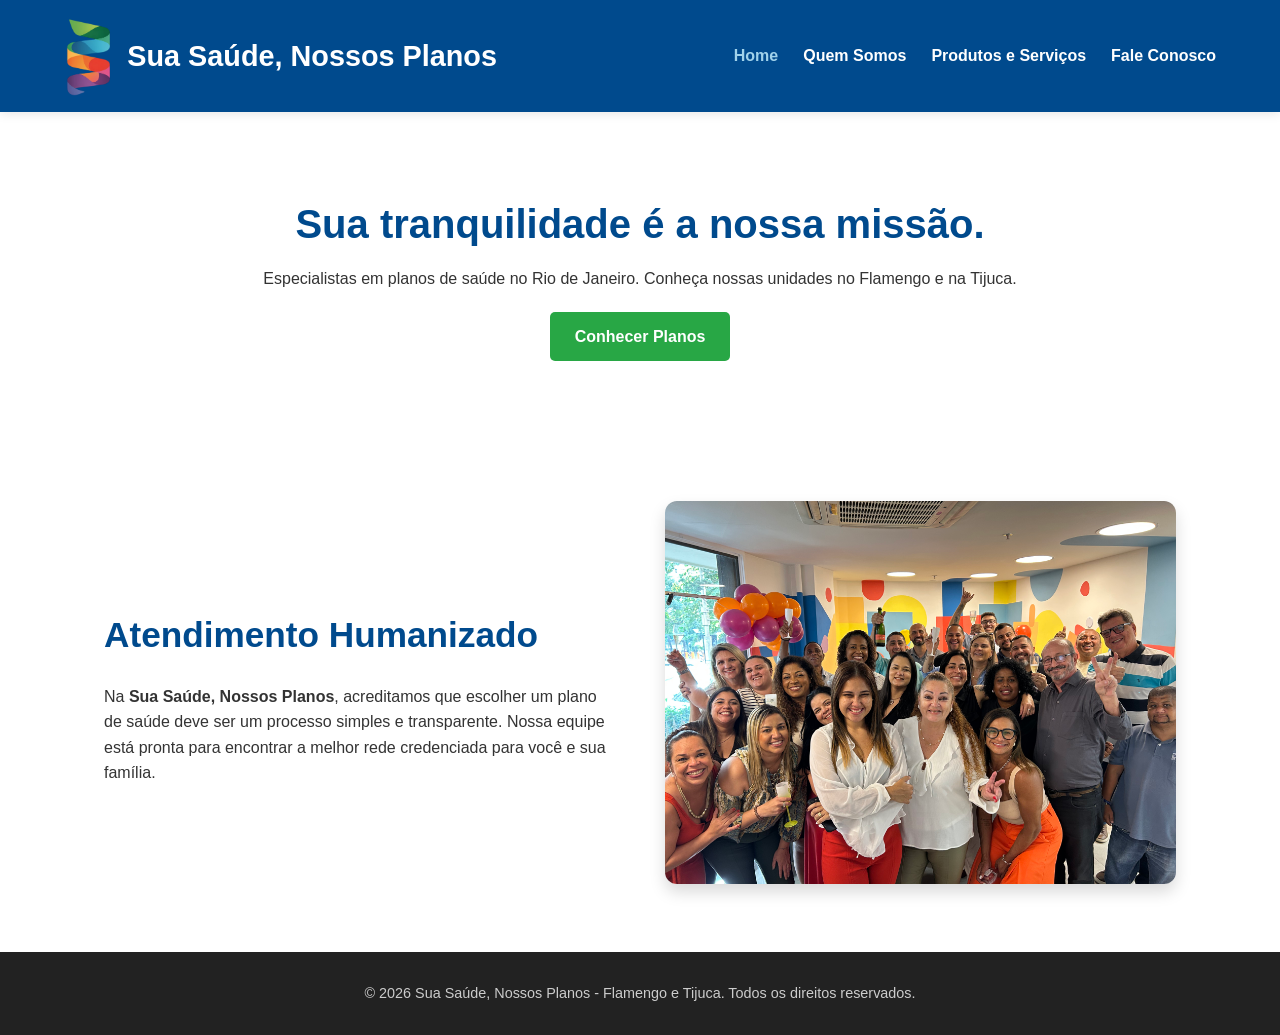
<file: index.html>
<!DOCTYPE html>
<html lang="pt-br">
<head>
    <meta charset="UTF-8">
    <meta name="viewport" content="width=device-width, initial-scale=1.0">
    <title>Sua Saúde, Nossos Planos | Home</title>
    <link rel="icon" type="image/png" href="logo.png">
    <link rel="stylesheet" href="style.css">
</head>
<body>

    <header>
        <div class="logo">
            <a href="index.html" class="logo-link">
                <img src="logo.png" alt="Símbolo Espiral Colorida" class="logo-img">
                <span class="logo-texto">Sua Saúde, Nossos Planos</span>
            </a>
        </div>
        <nav>
            <ul>
                <li><a href="index.html" class="active">Home</a></li>
                <li><a href="quem-somos.html">Quem Somos</a></li>
                <li><a href="produtos.html">Produtos e Serviços</a></li>
                <li><a href="contato.html">Fale Conosco</a></li>
            </ul>
        </nav>
    </header>

    <section class="hero">
        <div class="hero-content">
            <h2>Sua tranquilidade é a nossa missão.</h2>
            <p>Especialistas em planos de saúde no Rio de Janeiro. Conheça nossas unidades no Flamengo e na Tijuca.</p>
            <a href="produtos.html" class="btn">Conhecer Planos</a>
        </div>
    </section>

    <section class="destaque">
        <div class="container">
            <div class="texto-destaque">
                <h3>Atendimento Humanizado</h3>
                <p>Na <strong>Sua Saúde, Nossos Planos</strong>, acreditamos que escolher um plano de saúde deve ser um processo simples e transparente. Nossa equipe está pronta para encontrar a melhor rede credenciada para você e sua família.</p>
            </div>
            <div class="imagem-destaque">
                <img src="equipe.jpg" alt="Equipe Sua Saúde, Nossos Planos">
            </div>
        </div>
    </section>

    <footer> <p>&copy; 2026 Sua Saúde, Nossos Planos - Flamengo e Tijuca. Todos os direitos reservados.</p> </footer>

</body>
</html>
</file>
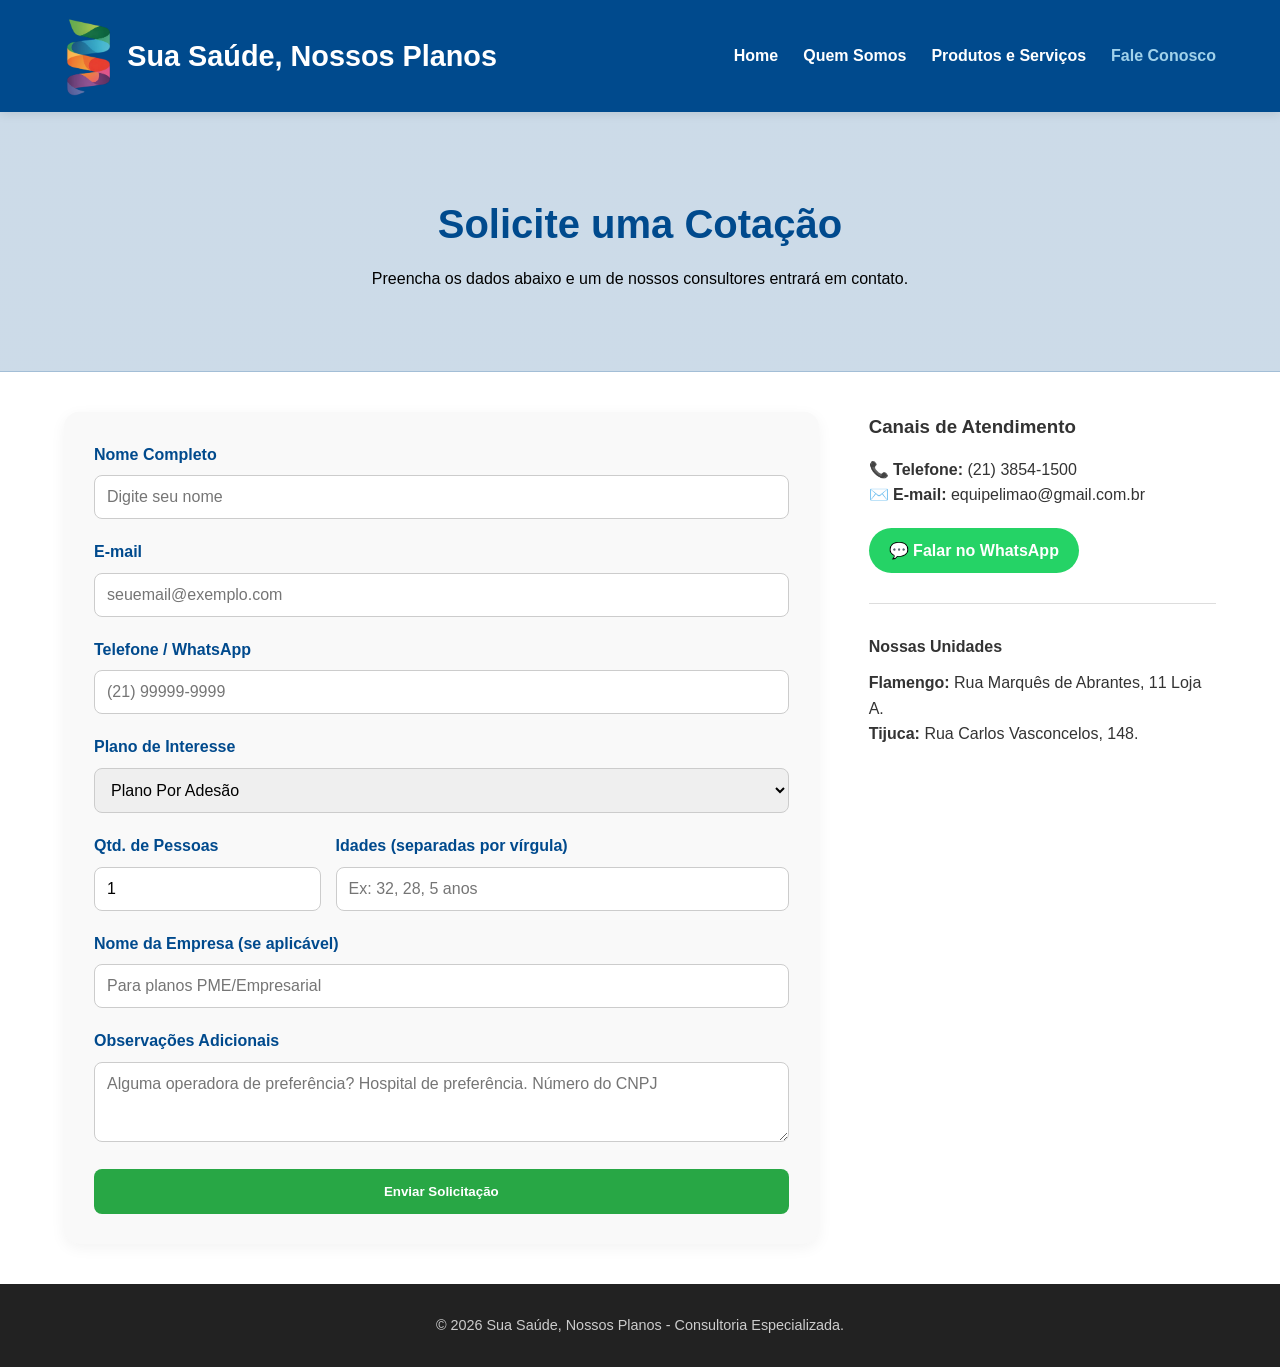
<file: contato.html>
<!DOCTYPE html>
<html lang="pt-br">
<head>
    <meta charset="UTF-8">
    <meta name="viewport" content="width=device-width, initial-scale=1.0">
    <title>Fale Conosco | Sua Saúde, Nossos Planos</title>
    <link rel="icon" type="image/png" href="logo.png">
    <link rel="stylesheet" href="style.css">
    <style>
        .contato-wrapper {
            display: flex;
            gap: 50px;
            padding: 40px 5%;
            flex-wrap: wrap;
        }
        .formulario-col {
            flex: 2;
            min-width: 300px;
            background: #f9f9f9;
            padding: 30px;
            border-radius: 15px;
            box-shadow: 0 4px 15px rgba(0,0,0,0.05);
        }
        .info-col {
            flex: 1;
            min-width: 250px;
        }
        .form-group {
            margin-bottom: 20px;
        }
        label {
            display: block;
            margin-bottom: 8px;
            font-weight: bold;
            color: #004a8d;
        }
        input, select, textarea {
            width: 100%;
            padding: 12px;
            border: 1px solid #ccc;
            border-radius: 8px;
            font-size: 1rem;
        }
        .btn-enviar {
            background: #28a745;
            color: white;
            border: none;
            padding: 15px 30px;
            border-radius: 8px;
            cursor: pointer;
            font-weight: bold;
            width: 100%;
            transition: 0.3s;
        }
        .btn-enviar:hover {
            background: #218838;
        }
        .whatsapp-link {
            display: inline-block;
            margin-top: 20px;
            background: #25d366;
            color: white;
            padding: 10px 20px;
            text-decoration: none;
            border-radius: 50px;
            font-weight: bold;
        }
    </style>
</head>
<body>
    <header>
        <div class="logo">
            <a href="index.html" class="logo-link">
                <img src="logo.png" alt="Logo" class="logo-img">
                <span class="logo-texto">Sua Saúde, Nossos Planos</span>
            </a>
        </div>
        <nav>
            <ul>
                <li><a href="index.html">Home</a></li>
                <li><a href="quem-somos.html">Quem Somos</a></li>
                <li><a href="produtos.html">Produtos e Serviços</a></li>
                <li><a href="contato.html" class="active">Fale Conosco</a></li>
            </ul>
        </nav>
    </header>

    <section class="hero" style="background-color: #004a8d; color: black;">
        <h2>Solicite uma Cotação</h2>
        <p>Preencha os dados abaixo e um de nossos consultores entrará em contato.</p>
    </section>

    <main class="contato-wrapper">
        <div class="formulario-col">
            <form id="form-contato" action="https://formspree.io/f/mkoqboez" method="POST" novalidate>
                <div class="form-group">
                    <label>Nome Completo</label>
                    <input type="text" name="nome" placeholder="Digite seu nome" required>
                </div>
                <div class="form-group">
                    <label>E-mail</label>
                    <input type="email" name="email" placeholder="seuemail@exemplo.com" required>
                </div>
                <div class="form-group">
                    <label>Telefone / WhatsApp</label>
                    <input type="tel" name="telefone" placeholder="(21) 99999-9999" required>
                </div>
                <div class="form-group">
                    <label>Plano de Interesse</label>
                    <select name="plano">
                        <option value="individual">Plano Por Adesão</option>
                        <option value="familiar">Plano Individual/Familiar</option>
                        <option value="empresarial">Plano Empresarial (PME/MEI)</option>
                        <option value="senior">Plano Sênior</option>
                    </select>
                </div>
                <div class="form-group" style="display: flex; gap: 15px; flex-wrap: wrap;">
                <div style="flex: 1; min-width: 120px;">
                    <label>Qtd. de Pessoas</label>
                    <input type="number" name="quantidade" min="1" max="100" value="1">
                </div>
                <div style="flex: 2; min-width: 200px;">
                    <label>Idades (separadas por vírgula)</label>
                    <input type="text" name="idades" placeholder="Ex: 32, 28, 5 anos">
                </div>
                </div>
                <div class="form-group">
                    <label>Nome da Empresa (se aplicável)</label>
                    <input type="text" name="empresa" placeholder="Para planos PME/Empresarial">
                </div>
                <div class="form-group">
                    <label>Observações Adicionais</label>
                    <textarea name="mensagem" rows="3" placeholder="Alguma operadora de preferência? Hospital de preferência. Número do CNPJ"></textarea>
                </div>
                    <button type="submit" class="btn-enviar">Enviar Solicitação</button>
                </form>
        </div>

        <div class="info-col">
            <h3>Canais de Atendimento</h3>
            <p style="margin-top: 15px;"><strong>📞 Telefone:</strong> (21) 3854-1500</p>
            <p><strong>✉️ E-mail:</strong> equipelimao@gmail.com.br</p>
            <a href="https://wa.me/5521970085548" class="whatsapp-link" target="_blank"> 💬 Falar no WhatsApp </a>
            <hr style="margin: 30px 0; border: 0; border-top: 1px solid #ddd;">

            <h4>Nossas Unidades</h4>
            <p style="margin-top: 10px;"><strong>Flamengo:</strong> Rua Marquês de Abrantes, 11 Loja A.</p>
            <p><strong>Tijuca:</strong> Rua Carlos Vasconcelos, 148.</p>
        </div>
    </main>

    <footer> <p>&copy; 2026 Sua Saúde, Nossos Planos - Consultoria Especializada.</p> </footer>

    <script src="script.js"></script>
</body>
</html>
</file>
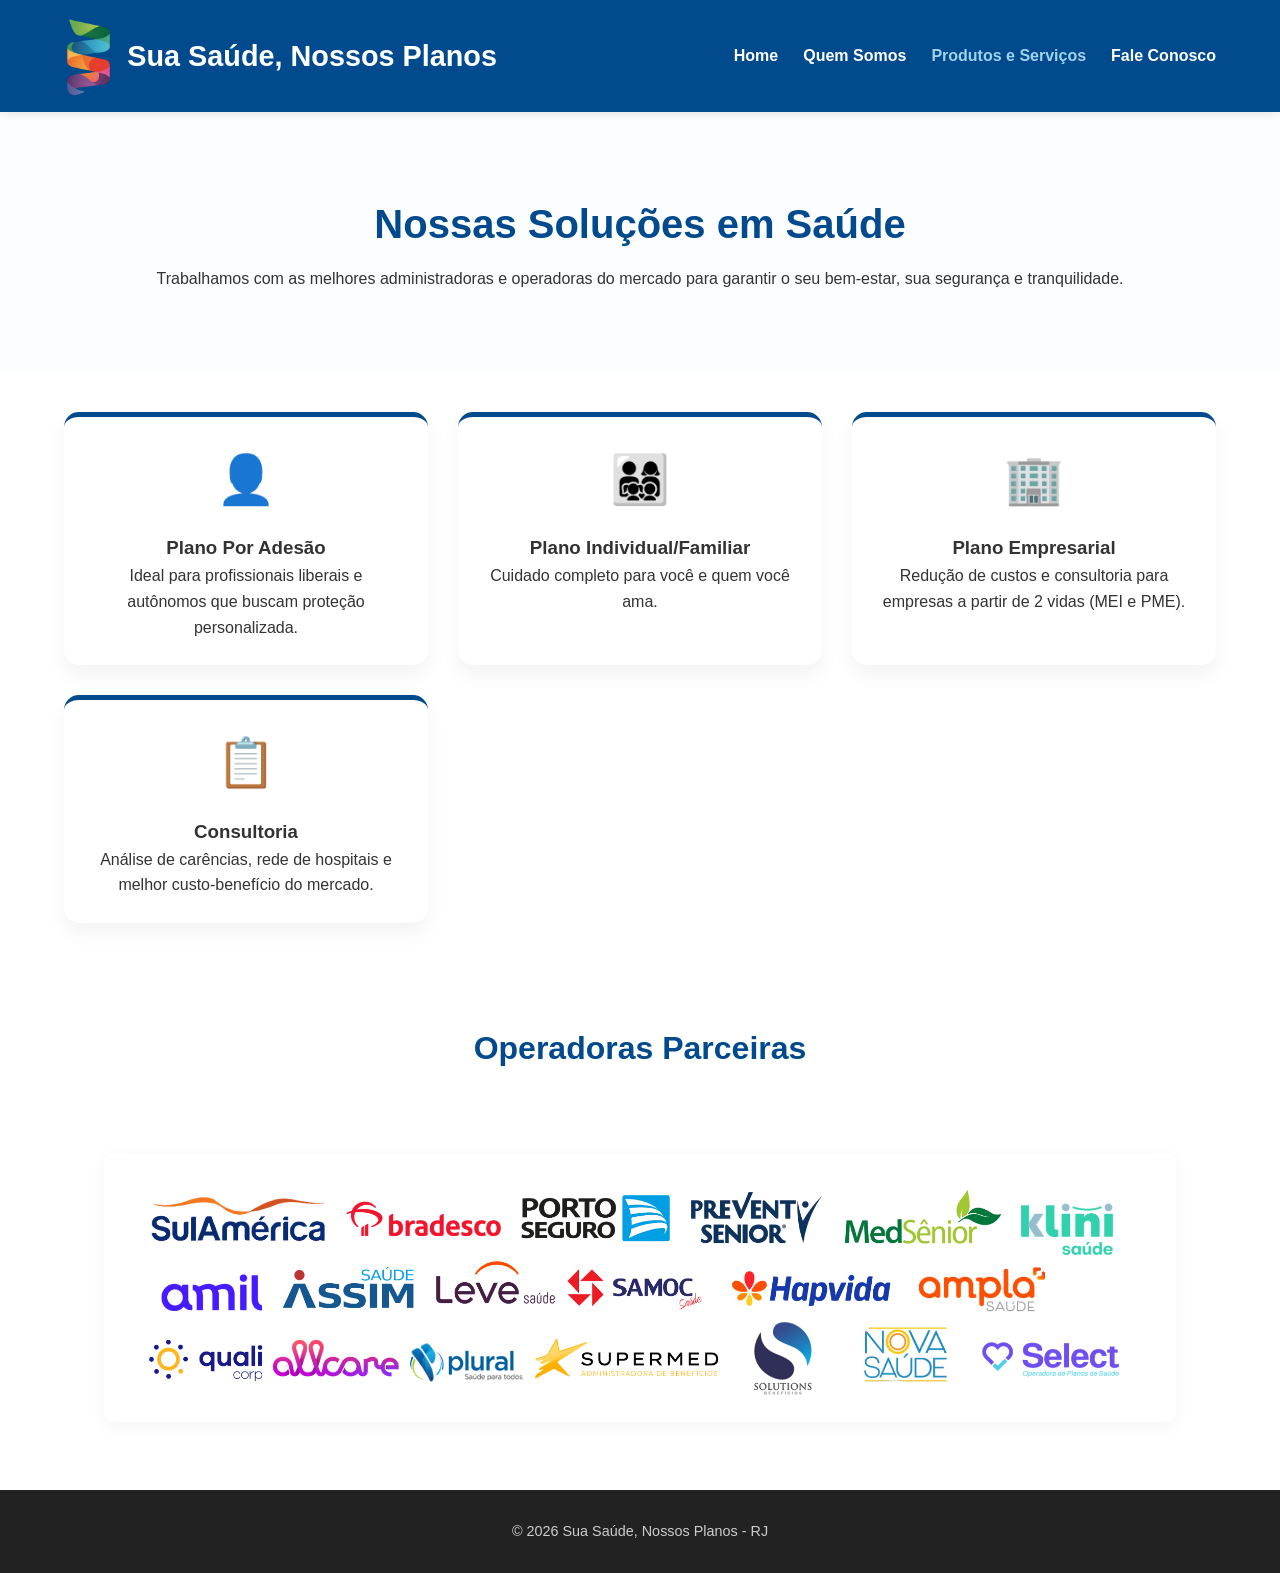
<file: produtos.html>
<!DOCTYPE html>
<html lang="pt-br">
<head>
    <meta charset="UTF-8">
    <meta name="viewport" content="width=device-width, initial-scale=1.0">
    <title>Produtos e Serviços | Sua Saúde, Nossos Planos</title>
    <link rel="icon" type="image/png" href="logo.png">
    <link rel="stylesheet" href="style.css">
    <style>
        .grid-produtos {
            display: grid;
            grid-template-columns: repeat(auto-fit, minmax(280px, 1fr));
            gap: 30px;
            padding: 40px 5%;
        }
        .card-produto {
            background: white;
            border-radius: 15px;
            padding: 25px;
            text-align: center;
            box-shadow: 0 10px 20px rgba(0,0,0,0.05);
            transition: transform 0.3s;
            border-top: 5px solid #004a8d;
        }
        .card-produto:hover {
            transform: translateY(-10px);
        }
        .icon-servico {
            font-size: 3rem;
            margin-bottom: 15px;
            display: block;
        }
    </style>
</head>
<body>

    <header>
        <div class="logo">
            <a href="index.html" class="logo-link">
                <img src="logo.png" alt="Logo" class="logo-img">
                <span class="logo-texto">Sua Saúde, Nossos Planos</span>
            </a>
        </div>
        <nav>
            <ul>
                <li><a href="index.html">Home</a></li>
                <li><a href="quem-somos.html">Quem Somos</a></li>
                <li><a href="produtos.html" class="active">Produtos e Serviços</a></li>
                <li><a href="contato.html">Fale Conosco</a></li>
            </ul>
        </nav>
    </header>

    <section class="hero" style="background-color: #eef4f9;">
        <h2>Nossas Soluções em Saúde</h2>
        <p>Trabalhamos com as melhores administradoras e operadoras do mercado para garantir o seu bem-estar, sua segurança e tranquilidade.</p>
    </section>

    <main class="grid-produtos">
        <div class="card-produto">
            <span class="icon-servico">👤</span>
            <h3>Plano Por Adesão</h3>
            <p>Ideal para profissionais liberais e autônomos que buscam proteção personalizada.</p>
        </div>

        <div class="card-produto">
            <span class="icon-servico">👨‍👩‍👧‍👦</span>
            <h3>Plano Individual/Familiar</h3>
            <p>Cuidado completo para você e quem você ama.</p>
        </div>

        <div class="card-produto">
            <span class="icon-servico">🏢</span>
            <h3>Plano Empresarial</h3>
            <p>Redução de custos e consultoria para empresas a partir de 2 vidas (MEI e PME).</p>
        </div>

        <div class="card-produto">
            <span class="icon-servico">📋</span>
            <h3>Consultoria</h3>
            <p>Análise de carências, rede de hospitais e melhor custo-benefício do mercado.</p>
        </div>
    </main>

    <section class="container" style="text-align: center; flex-direction: column; padding-bottom: 60px;">
        <h3 style="margin-bottom: 30px; color: #004a8d; font-size: 2rem;">Operadoras Parceiras</h3>
        
        <div class="banner-operadoras-container" style="width: 100%; max-width: 1100px; margin: 0 auto;">
            <img src="operadoras.png" alt="Logotipos das operadoras parceiras" style="width: 100%; height: auto; border-radius: 8px; box-shadow: 0 4px 15px rgba(0,0,0,0.05);">
        </div>
    </section>
    
    <footer> <p>&copy; 2026 Sua Saúde, Nossos Planos - RJ</p> </footer>

</body>
</html>
</file>
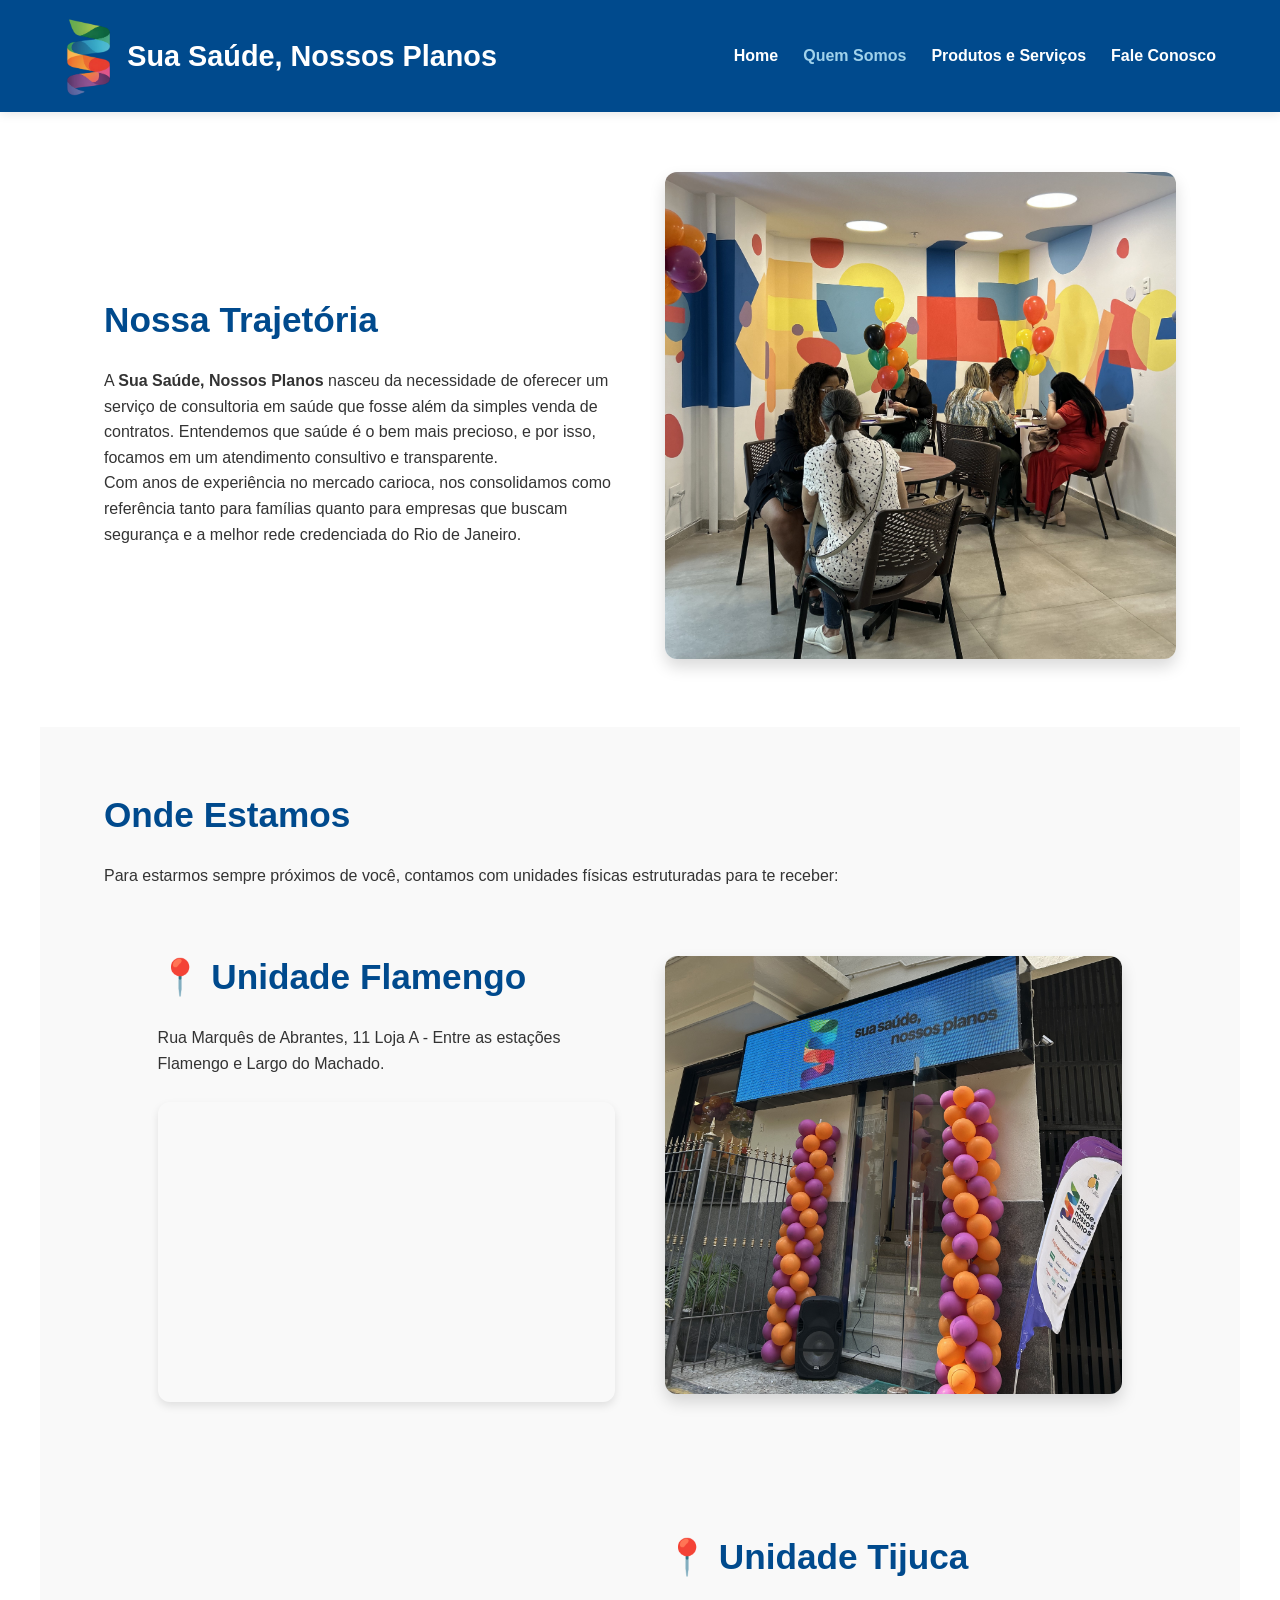
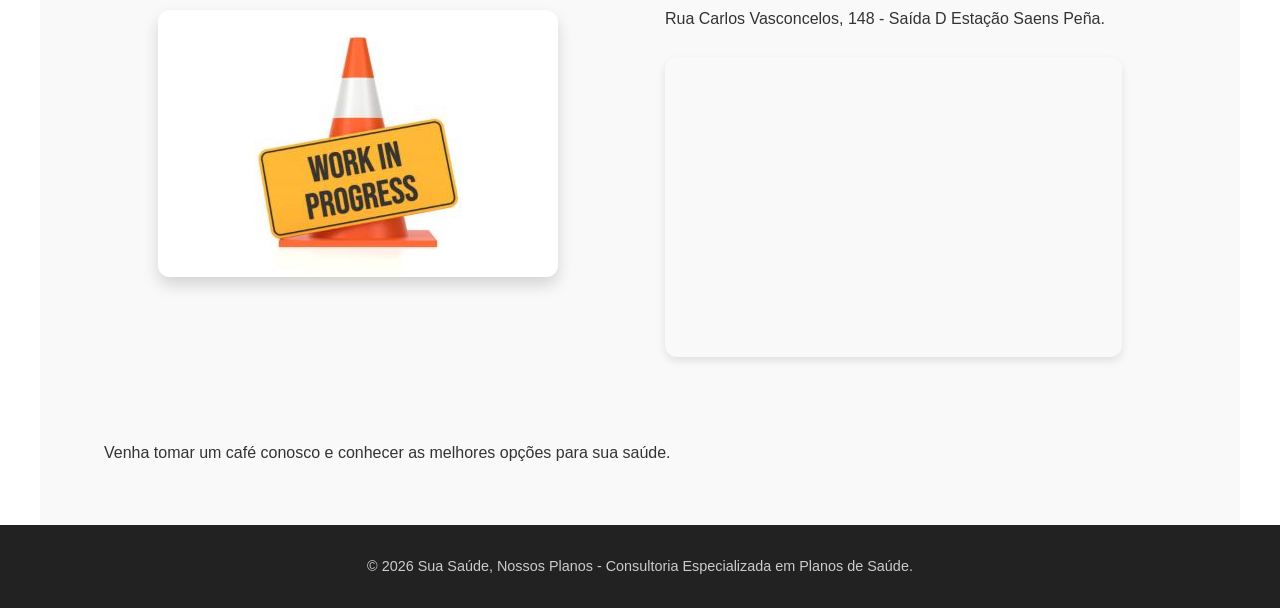
<file: quem-somos.html>
<!DOCTYPE html>
<html lang="pt-br">
<head>
    <meta charset="UTF-8">
    <meta name="viewport" content="width=device-width, initial-scale=1.0">
    <title>Quem Somos | Sua Saúde, Nossos Planos</title>
    <link rel="icon" type="image/png" href="logo.png">
    <link rel="stylesheet" href="style.css">
</head>
<body>

    <header>
        <div class="logo">
            <a href="index.html" class="logo-link">
                <img src="logo.png" alt="Logo" class="logo-img">
                <span class="logo-texto">Sua Saúde, Nossos Planos</span>
            </a>
        </div>
        <nav>
            <ul>
                <li><a href="index.html">Home</a></li>
                <li><a href="quem-somos.html" class="active">Quem Somos</a></li>
                <li><a href="produtos.html">Produtos e Serviços</a></li>
                <li><a href="contato.html">Fale Conosco</a></li>
            </ul>
        </nav>
    </header>

    <main>
        <section class="container">
            <div class="texto-destaque">
                <h3>Nossa Trajetória</h3>
                <p>A <strong>Sua Saúde, Nossos Planos</strong> nasceu da necessidade de oferecer um serviço de consultoria em saúde que fosse além da simples venda de contratos. Entendemos que saúde é o bem mais precioso, e por isso, focamos em um atendimento consultivo e transparente.</p>
                <p>Com anos de experiência no mercado carioca, nos consolidamos como referência tanto para famílias quanto para empresas que buscam segurança e a melhor rede credenciada do Rio de Janeiro.</p>
            </div>
            <div class="imagem-destaque">
                <img src="trajetoria.jpg" alt="Evento da nossa equipe">
            </div>
        </section>

        <section class="container" style="background-color: #f9f9f9; flex-direction: row-reverse;">
            <div class="texto-destaque">
                <h3>Onde Estamos</h3>
                <p>Para estarmos sempre próximos de você, contamos com unidades físicas estruturadas para te receber:</p>
                
        <section class="container" style="background-color: #f9f9f9;">
            <div class="texto-destaque">
                <h3>📍 Unidade Flamengo</h3>
                <p>Rua Marquês de Abrantes, 11 Loja A - Entre as estações Flamengo e Largo do Machado.</p>
                <br>
                <iframe src="https://www.google.com/maps/embed?pb=!1m18!1m12!1m3!1d3673.8327291583643!2d-43.18029012376911!3d-22.91956483831804!2m3!1f0!2f0!3f0!3m2!1i1024!2i768!4f13.1!3m3!1m2!1s0x997f5f92376677%3A0xc0929281a799071c!2sRua%20Marqu%C3%AAs%20de%20Abrantes%2C%2011%20-%20Flamengo%2C%20Rio%20de%20Janeiro%20-%20RJ%2C%2022230-060!5e0!3m2!1spt-BR!2sbr!4v1712616000000!5m2!1spt-BR!2sbr" width="100%" height="300" style="border:0; border-radius: 12px; box-shadow: 0 4px 8px rgba(0,0,0,0.1);" allowfullscreen="" loading="lazy" referrerpolicy="no-referrer-when-downgrade"></iframe>
            </div>
            <div class="imagem-destaque"> <img src="flamengo.jpg" alt="Fachada Unidade Flamengo"> </div>
        </section>

        <section class="container" style="flex-direction: row-reverse;">
            <div class="texto-destaque">
                <h3>📍 Unidade Tijuca</h3>
                <p>Rua Carlos Vasconcelos, 148 - Saída D Estação Saens Peña.</p>
                <br>
                <iframe src="https://www.google.com/maps/embed?pb=!1m18!1m12!1m3!1d3674.596204481005!2d-43.2338315238708!3d-22.92419623912642!2m3!1f0!2f0!3f0!3m2!1i1024!2i768!4f13.1!3m3!1m2!1s0x997e7f3340e271%3A0x2d61a1750c7c20ae!2sR.%20Carlos%20Vasconcelos%2C%20148%20-%20Tijuca%2C%20Rio%20de%20Janeiro%20-%20RJ!5e0!3m2!1spt-BR!2sbr!4v1710186000000!5m2!1spt-BR!2sbr" width="100%" height="300" style="border:0; border-radius: 12px; box-shadow: 0 4px 8px rgba(0,0,0,0.1);" allowfullscreen="" loading="lazy"> </iframe>
            </div>
            <div class="imagem-destaque"> <img src="tijuca.jpg" alt="Fachada Unidade Tijuca"> </div>
        </section>
                <p style="margin-top: 15px;">Venha tomar um café conosco e conhecer as melhores opções para sua saúde.</p>
            </div>
        </section>
    </main>

    <footer> <p>&copy; 2026 Sua Saúde, Nossos Planos - Consultoria Especializada em Planos de Saúde.</p> </footer>

</body>
</html>
</file>
<file: style.css>
* {
    margin: 0;
    padding: 0;
    box-sizing: border-box;
    font-family: 'Segoe UI', Arial, sans-serif;
}

body {
    line-height: 1.6;
    color: #333;
    background-color: #fff;
}

header {
    background-color: #004a8d; 
    color: white;
    padding: 1rem 5%; 
    display: flex;
    justify-content: space-between;
    align-items: center;
    position: sticky; 
    top: 0;
    z-index: 1000;
    box-shadow: 0 2px 10px rgba(0,0,0,0.1);
}

.logo {
    display: flex; 
    align-items: center;
}

.logo-link {
    display: flex; 
    align-items: center; 
    text-decoration: none; 
    gap: 15px; 
}

.logo-img {
    height: 80px; 
    width: auto; 
    display: block;
}

.logo-texto {
    color: white;
    font-size: 1.8rem; 
    font-weight: bold; 
    font-family: 'Segoe UI', Arial, sans-serif; 
    white-space: nowrap;
}

header nav ul {
    list-style: none;
    display: flex;
}

header nav ul li {
    margin-left: 25px;
}

header nav ul li a {
    color: white;
    text-decoration: none;
    font-weight: bold;
    transition: color 0.3s;
}

header nav ul li a:hover, 
header nav ul li a.active {
    color: #a0d2eb; 
}

.hero {
    background: linear-gradient(rgba(255,255,255,0.8), rgba(255,255,255,0.8)), 
                url('https://images.unsplash.com/photo-1505751172876-fa1923c5c528?auto=format&fit=crop&q=80&w=1000');
    background-size: cover;
    background-position: center;
    padding: 80px 5%;
    text-align: center;
}

.hero h2 {
    font-size: 2.5rem;
    color: #004a8d;
    margin-bottom: 10px;
}

.btn {
    display: inline-block;
    background: #28a745; 
    color: white;
    padding: 12px 25px;
    text-decoration: none;
    border-radius: 5px;
    font-weight: bold;
    margin-top: 20px;
    transition: transform 0.2s;
}

.btn:hover {
    transform: scale(1.05);
    background: #218838;
}

.container {
    display: flex;
    align-items: center;
    padding: 60px 5%;
    gap: 50px;
    max-width: 1200px;
    margin: 0 auto; 
}

.texto-destaque {
    flex: 1;
}

.texto-destaque h3 {
    color: #004a8d;
    margin-bottom: 20px;
    font-size: 2.2rem;
}

.imagem-destaque {
    flex: 1;
}

.imagem-destaque img {
    max-width: 100%;
    border-radius: 12px;
    box-shadow: 0 8px 16px rgba(0,0,0,0.15);
}

footer {
    text-align: center;
    padding: 30px;
    background: #222;
    color: #ccc;
    font-size: 0.9rem;
}

@media (max-width: 768px) {
    
    header {
        flex-direction: column; 
        padding: 1rem;
        text-align: center;
    }

    .logo-link {
        flex-direction: column; 
        gap: 5px;
        margin-bottom: 15px;
    }

    .logo-img {
        height: 60px; 
    }

    .logo-texto {
        font-size: 1.2rem; 
        white-space: normal; 
    }

    header nav ul {
        flex-direction: row; 
        flex-wrap: wrap; 
        justify-content: center;
        margin-left: 0;
        gap: 10px;
    }

    header nav ul li {
        margin-left: 0;
        margin: 5px 10px;
    }

    .hero h2 {
        font-size: 1.8rem;
    }

    .container, .contato-wrapper {
        flex-direction: column !important;
        text-align: center;
    }
}
</file>
